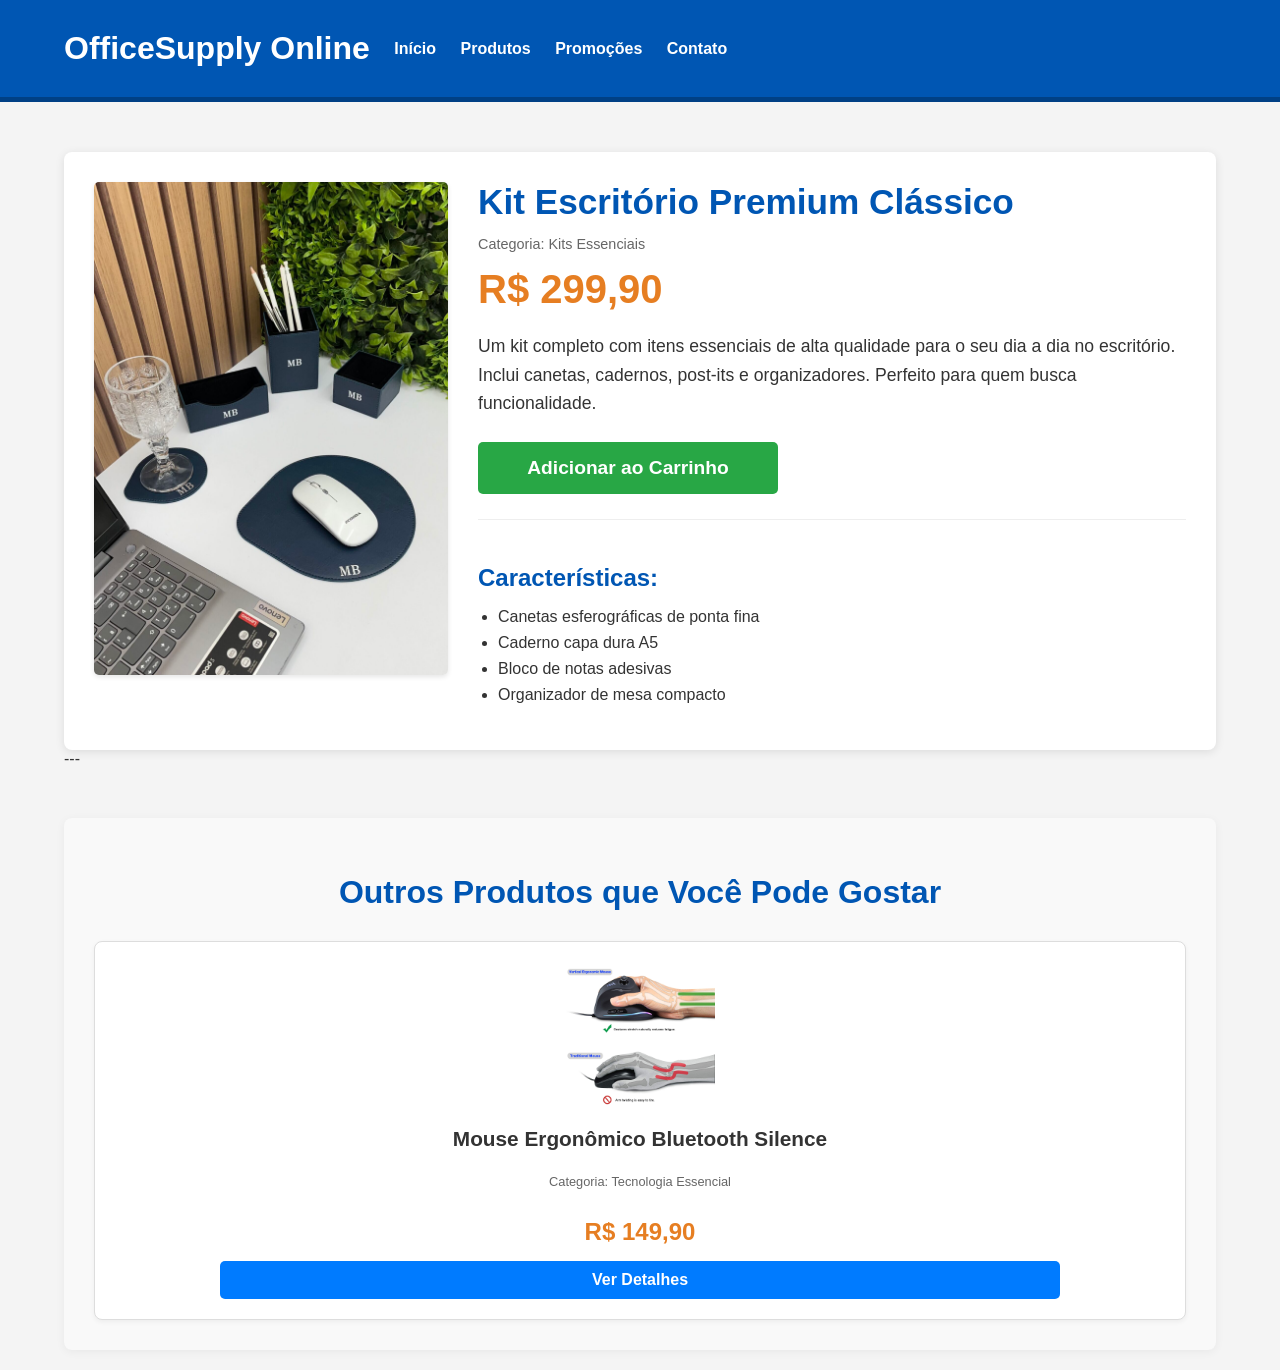
<file: index.html>
<!DOCTYPE html>
<html lang="pt-br">
<head>
    <meta charset="UTF-8">
    <meta name="viewport" content="width=device-width, initial-scale=1.0">
    <title>OfficeSupply Online</title>
    <script>
        (function () {
            const CHAVE = 'officesupply_ab_variant';
            const params = new URLSearchParams(window.location.search);
            let variante = null;

            try {
                // Permite limpar o sorteio para testar novamente (?reset=1)
                if (params.get('reset') === '1') {
                    localStorage.removeItem(CHAVE);
                }

                variante = localStorage.getItem(CHAVE);

                // Divisão 50/50 na primeira visita
                if (variante !== 'A' && variante !== 'B') {
                    variante = Math.random() < 0.5 ? 'A' : 'B';
                    localStorage.setItem(CHAVE, variante);
                }
            } catch (e) {
                variante = Math.random() < 0.5 ? 'A' : 'B';
            }

            const destino = variante === 'A'
                ? 'product-page-control.html'
                : 'product-page-variant.html';

            window.location.replace(destino);
        })();
    </script>
</head>
<body>
    <p>Redirecionando para a página do produto...</p>
    <noscript>
        <p>JavaScript está desativado. Acesse diretamente:</p>
        <ul>
            <li><a href="product-page-control.html">Versão A (Controle)</a></li>
            <li><a href="product-page-variant.html">Versão B (Variante)</a></li>
        </ul>
    </noscript>
</body>
</html>
</file>
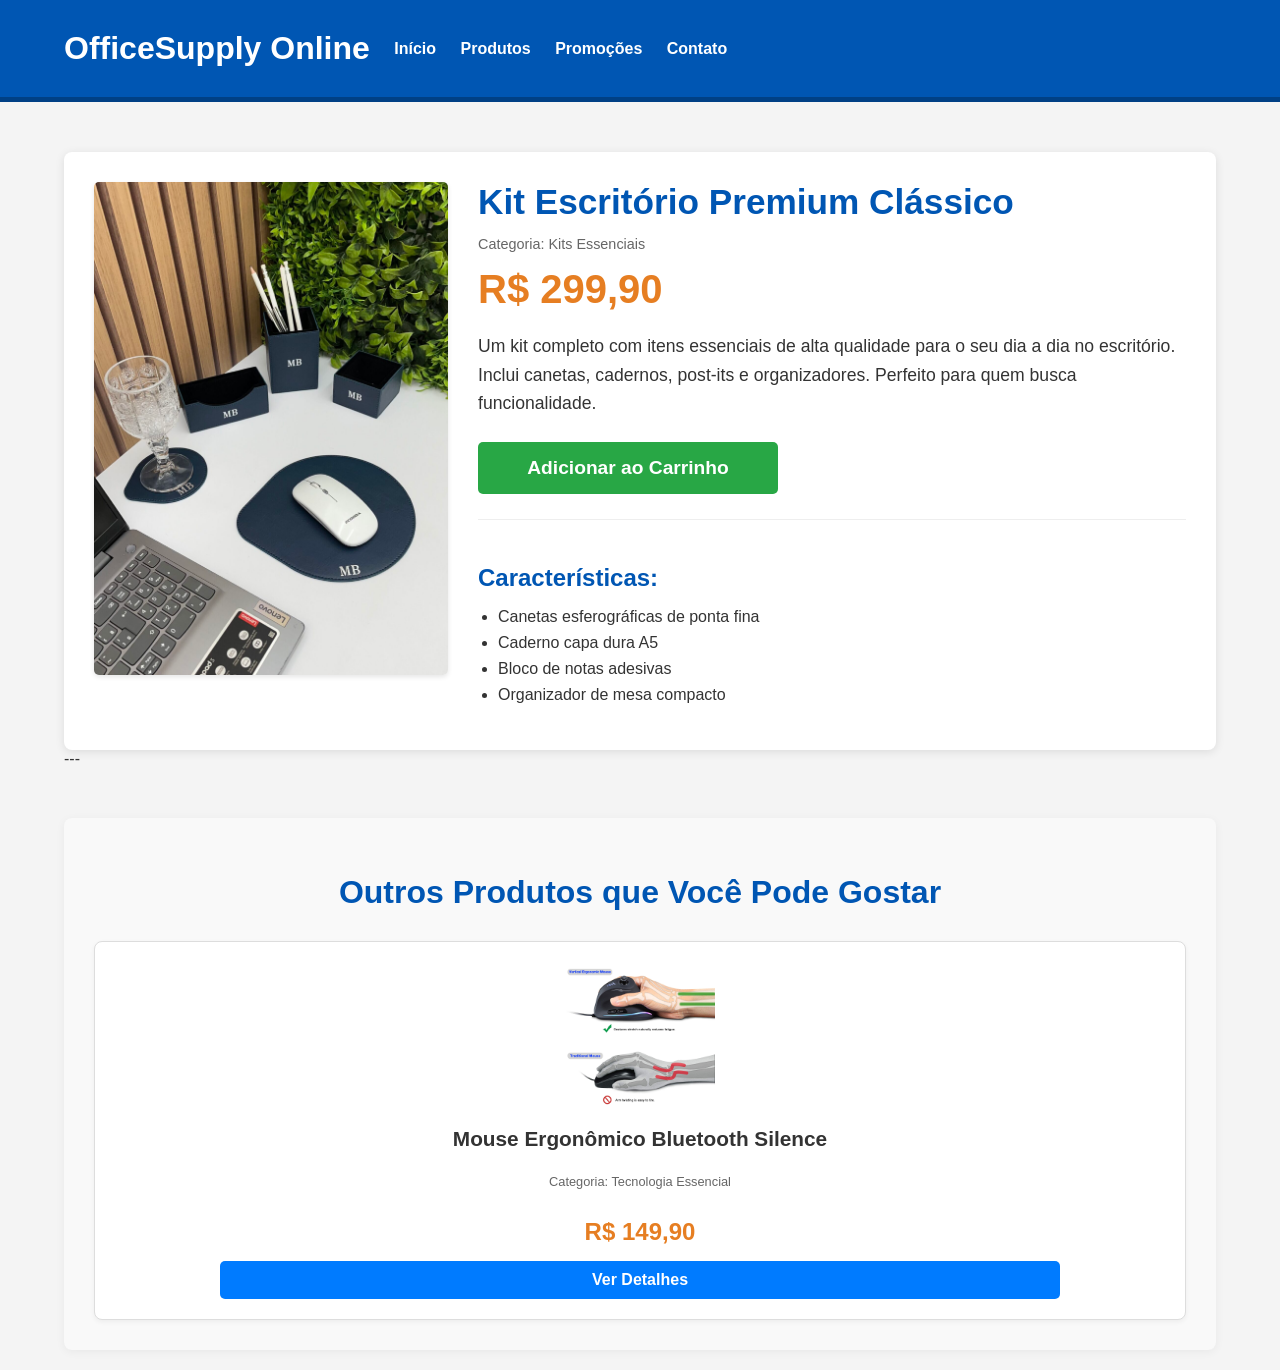
<file: product-page-control.html>
<!DOCTYPE html>
<html lang="pt-br">
<head>
    <meta charset="UTF-8">
    <meta name="viewport" content="width=device-width, initial-scale=1.0">
    <title>OfficeSupply Online - Kit Escritório Premium (Controle)</title>
    <link rel="stylesheet" href="style-control.css">
</head>
<body>
    <header>
        <div class="container">
            <h1>OfficeSupply Online</h1>
            <nav>
                <ul>
                    <li><a href="#">Início</a></li>
                    <li><a href="#">Produtos</a></li>
                    <li><a href="#">Promoções</a></li>
                    <li><a href="#">Contato</a></li>
                </ul>
            </nav>
        </div>
    </header>

    <main class="container">
        <section class="product-detail">
            <div class="product-image">
                <img src="img001.jpeg" alt="Kit Escritório Premium">
            </div>
            <div class="product-info">
                <h2 class="product-title">Kit Escritório Premium Clássico</h2>
                <p class="product-category">Categoria: Kits Essenciais</p>
                <div class="product-price">
                    <span class="current-price">R$ 299,90</span>
                </div>
                <p class="product-description">
                    Um kit completo com itens essenciais de alta qualidade para o seu dia a dia no escritório. Inclui canetas, cadernos, post-its e organizadores. Perfeito para quem busca funcionalidade.
                </p>
                <button class="add-to-cart-btn">Adicionar ao Carrinho</button>
                <div class="product-features">
                    <h3>Características:</h3>
                    <ul>
                        <li>Canetas esferográficas de ponta fina</li>
                        <li>Caderno capa dura A5</li>
                        <li>Bloco de notas adesivas</li>
                        <li>Organizador de mesa compacto</li>
                    </ul>
                </div>
            </div>
        </section>

        ---

        <section class="featured-products">
            <h2>Outros Produtos que Você Pode Gostar</h2>
            <div class="product-grid">
                <div class="product-card">
                    <img src="mouse.jpg" alt="Mouse Ergonômico Bluetooth">
                    <h3>Mouse Ergonômico Bluetooth Silence</h3>
                    <p class="card-category">Categoria: Tecnologia Essencial</p>
                    <p class="card-price">R$ 149,90</p>
                    <button class="add-to-cart-btn-small">Ver Detalhes</button>
                </div>
</file>
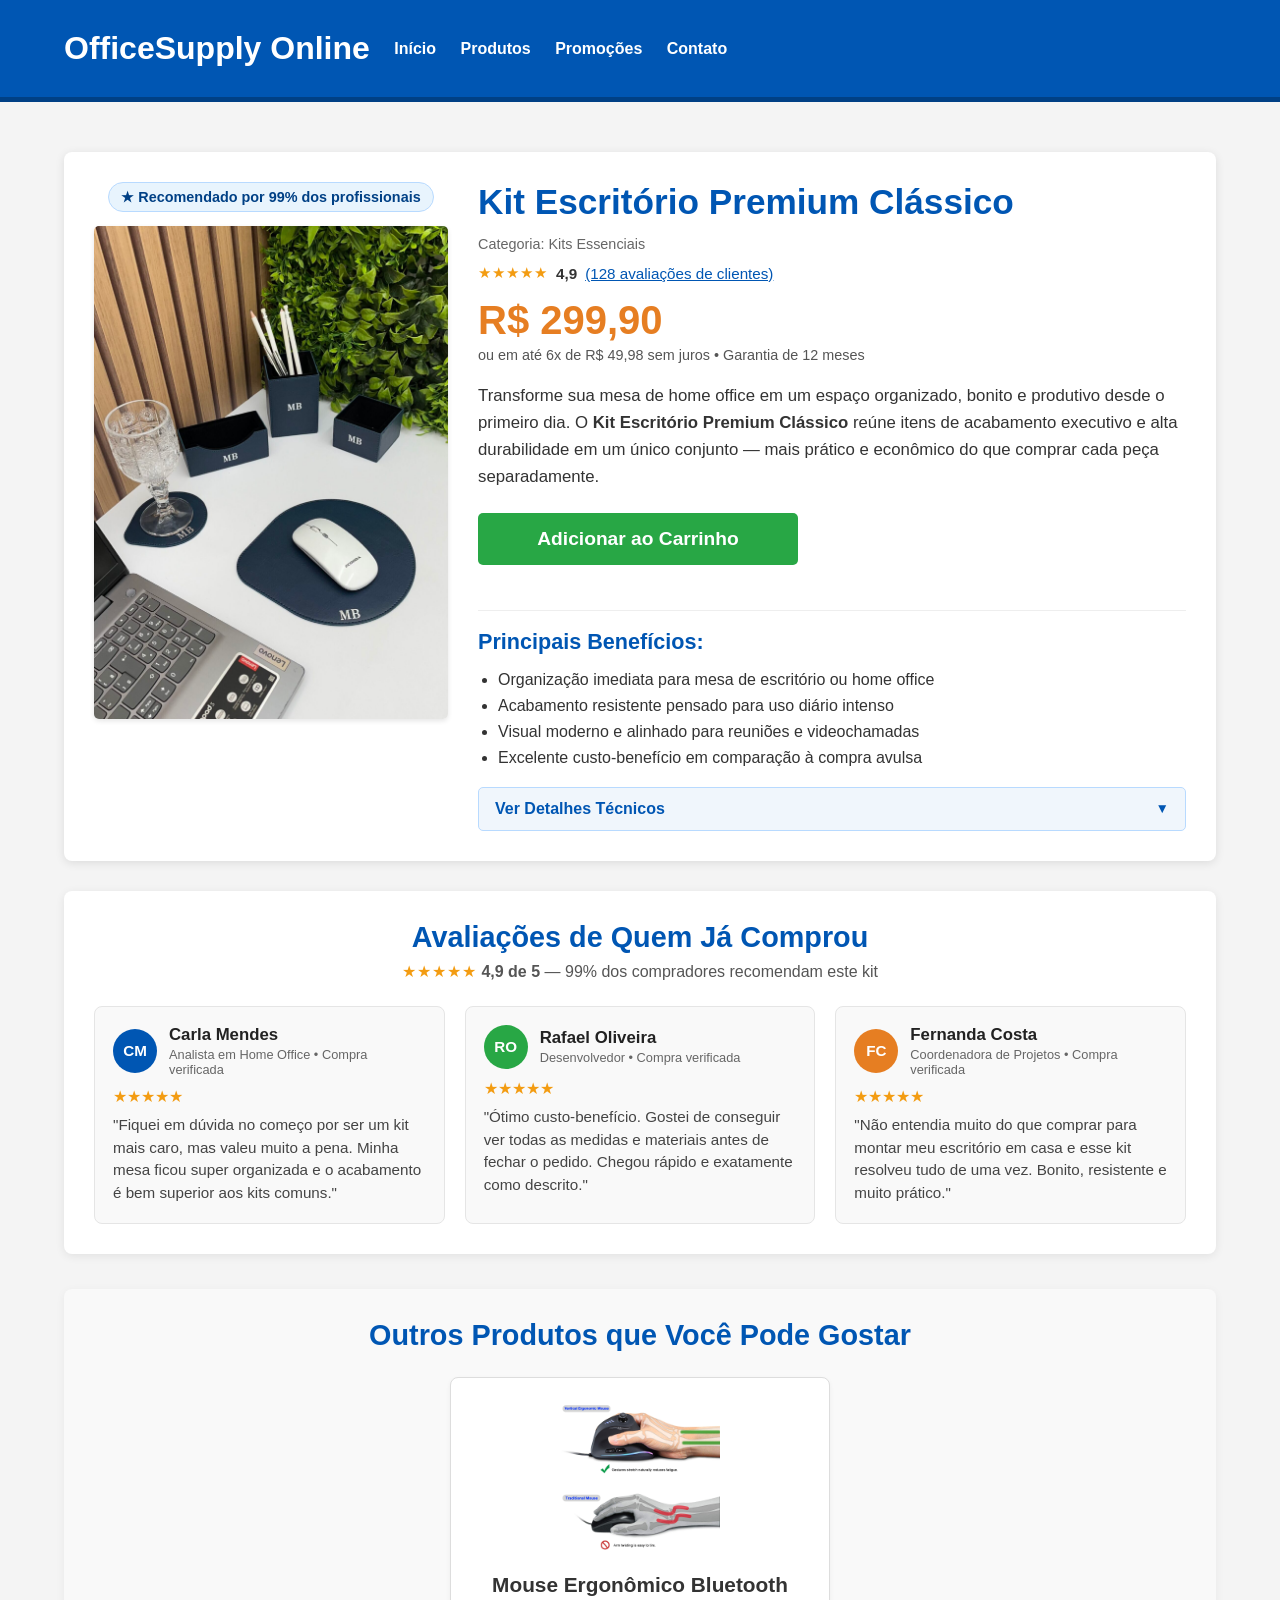
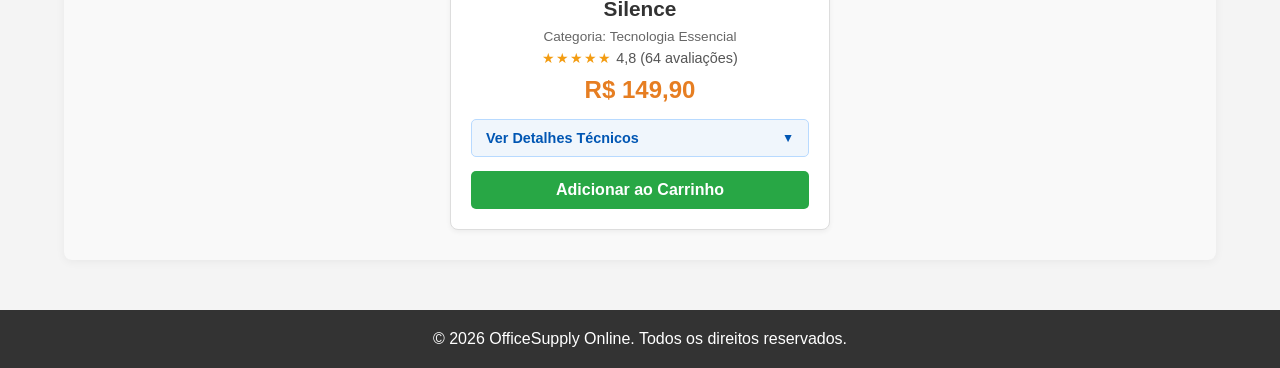
<file: product-page-variant.html>
<!DOCTYPE html>
<html lang="pt-br">
<head>
    <meta charset="UTF-8">
    <meta name="viewport" content="width=device-width, initial-scale=1.0">
    <title>OfficeSupply Online - Kit Escritório Premium (Variante B)</title>
    <link rel="stylesheet" href="style-variant.css">
</head>
<body>
    <header>
        <div class="container">
            <h1>OfficeSupply Online</h1>
            <nav>
                <ul>
                    <li><a href="#">Início</a></li>
                    <li><a href="#">Produtos</a></li>
                    <li><a href="#">Promoções</a></li>
                    <li><a href="#">Contato</a></li>
                </ul>
            </nav>
        </div>
    </header>

    <main class="container">
        <!-- Produto Principal -->
        <section class="product-detail">
            <div class="product-image">
                <span class="badge-recomendado">★ Recomendado por 99% dos profissionais</span>
                <img src="img001.jpeg" alt="Kit Escritório Premium Clássico">
            </div>

            <div class="product-info">
                <h2 class="product-title">Kit Escritório Premium Clássico</h2>
                <p class="product-category">Categoria: Kits Essenciais</p>

                <!-- Resumo das avaliações acima da dobra -->
                <div class="rating-summary">
                    <span class="stars" aria-label="Nota 4,9 de 5">★★★★★</span>
                    <span class="rating-score">4,9</span>
                    <a href="#avaliacoes" class="rating-link">(128 avaliações de clientes)</a>
                </div>

                <div class="product-price">
                    <span class="current-price">R$ 299,90</span>
                    <span class="installments">ou em até 6x de R$ 49,98 sem juros • Garantia de 12 meses</span>
                </div>

                <!-- Descrição mais convincente -->
                <p class="product-description">
                    Transforme sua mesa de home office em um espaço organizado, bonito e produtivo desde o primeiro dia. 
                    O <strong>Kit Escritório Premium Clássico</strong> reúne itens de acabamento executivo e alta durabilidade 
                    em um único conjunto — mais prático e econômico do que comprar cada peça separadamente.
                </p>

                <button class="add-to-cart-btn" id="btn-add-cart" type="button">Adicionar ao Carrinho</button>
                <p class="cart-feedback" id="cart-feedback" aria-live="polite"></p>

                <div class="product-features">
                    <h3>Principais Benefícios:</h3>
                    <ul>
                        <li>Organização imediata para mesa de escritório ou home office</li>
                        <li>Acabamento resistente pensado para uso diário intenso</li>
                        <li>Visual moderno e alinhado para reuniões e videochamadas</li>
                        <li>Excelente custo-benefício em comparação à compra avulsa</li>
                    </ul>
                </div>

                <!-- Toggle de Detalhes Técnicos -->
                <div class="tech-toggle-box">
                    <button class="toggle-btn" type="button" aria-expanded="false" aria-controls="kit-specs">
                        <span>Ver Detalhes Técnicos</span>
                        <span class="toggle-arrow">▼</span>
                    </button>
                    <div class="tech-specs" id="kit-specs" hidden>
                        <ul>
                            <li><strong>Itens inclusos:</strong> 1 organizador de mesa compacto, 1 porta-canetas, 1 porta-objetos, 1 mousepad ergonômico, 1 porta-copos, canetas esferográficas ponta fina (0,7 mm), caderno capa dura A5 e bloco de notas adesivas.</li>
                            <li><strong>Material principal:</strong> Couro sintético de alta densidade com costura reforçada e interior aveludado.</li>
                            <li><strong>Dimensões do organizador:</strong> 16 cm × 9 cm × 8 cm.</li>
                            <li><strong>Peso total do kit:</strong> 1,15 kg.</li>
                            <li><strong>Garantia:</strong> 12 meses contra defeitos de fabricação + 30 dias para troca fácil.</li>
                        </ul>
                    </div>
                </div>
            </div>
        </section>

        <!-- Seção de Avaliações de Usuários -->
        <section class="reviews-section" id="avaliacoes">
            <div class="reviews-header">
                <h2>Avaliações de Quem Já Comprou</h2>
                <p class="reviews-subtitle">
                    <span class="stars">★★★★★</span>
                    <strong>4,9 de 5</strong> — 99% dos compradores recomendam este kit
                </p>
            </div>

            <div class="reviews-grid">
                <article class="review-card">
                    <div class="review-top">
                        <div class="avatar avatar-blue" aria-hidden="true">CM</div>
                        <div>
                            <h3>Carla Mendes</h3>
                            <p class="reviewer-role">Analista em Home Office • Compra verificada</p>
                        </div>
                    </div>
                    <div class="review-stars">★★★★★</div>
                    <p class="review-text">
                        "Fiquei em dúvida no começo por ser um kit mais caro, mas valeu muito a pena. Minha mesa ficou super organizada e o acabamento é bem superior aos kits comuns."
                    </p>
                </article>

                <article class="review-card">
                    <div class="review-top">
                        <div class="avatar avatar-green" aria-hidden="true">RO</div>
                        <div>
                            <h3>Rafael Oliveira</h3>
                            <p class="reviewer-role">Desenvolvedor • Compra verificada</p>
                        </div>
                    </div>
                    <div class="review-stars">★★★★★</div>
                    <p class="review-text">
                        "Ótimo custo-benefício. Gostei de conseguir ver todas as medidas e materiais antes de fechar o pedido. Chegou rápido e exatamente como descrito."
                    </p>
                </article>

                <article class="review-card">
                    <div class="review-top">
                        <div class="avatar avatar-orange" aria-hidden="true">FC</div>
                        <div>
                            <h3>Fernanda Costa</h3>
                            <p class="reviewer-role">Coordenadora de Projetos • Compra verificada</p>
                        </div>
                    </div>
                    <div class="review-stars">★★★★★</div>
                    <p class="review-text">
                        "Não entendia muito do que comprar para montar meu escritório em casa e esse kit resolveu tudo de uma vez. Bonito, resistente e muito prático."
                    </p>
                </article>
            </div>
        </section>

        <!-- Produtos em Destaque -->
        <section class="featured-products">
            <h2>Outros Produtos que Você Pode Gostar</h2>
            <div class="product-grid">
                <div class="product-card">
                    <img src="mouse.jpg" alt="Mouse Ergonômico Bluetooth Silence">
                    <h3>Mouse Ergonômico Bluetooth Silence</h3>
                    <p class="card-category">Categoria: Tecnologia Essencial</p>
                    <p class="card-rating"><span class="stars">★★★★★</span> 4,8 (64 avaliações)</p>
                    <p class="card-price">R$ 149,90</p>

                    <!-- Toggle de Detalhes Técnicos do Mouse -->
                    <button class="toggle-btn toggle-btn-small" type="button" aria-expanded="false" aria-controls="mouse-specs">
                        <span>Ver Detalhes Técnicos</span>
                        <span class="toggle-arrow">▼</span>
                    </button>
                    <div class="tech-specs tech-specs-small" id="mouse-specs" hidden>
                        <ul>
                            <li><strong>Ergonomia:</strong> Design vertical que reduz a torção e fadiga do punho.</li>
                            <li><strong>Sensor:</strong> Óptico de alta precisão com ajuste até 10.000 DPI.</li>
                            <li><strong>Conexão:</strong> Bluetooth 5.0 + modo cabeado USB.</li>
                            <li><strong>Cliques:</strong> Tecnologia Silence (redução de ruído em até 90%).</li>
                            <li><strong>Compatibilidade:</strong> Windows, macOS e Linux.</li>
                            <li><strong>Garantia:</strong> 12 meses.</li>
                        </ul>
                    </div>

                    <button class="add-to-cart-btn-small" type="button" data-product="Mouse Ergonômico Bluetooth Silence">Adicionar ao Carrinho</button>
                </div>
            </div>
        </section>
    </main>

    <footer>
        <p>&copy; 2026 OfficeSupply Online. Todos os direitos reservados.</p>
    </footer>

    <script>
        // Toggle de detalhes técnicos (Kit e Mouse)
        document.querySelectorAll('.toggle-btn').forEach(function (button) {
            button.addEventListener('click', function () {
                const targetId = button.getAttribute('aria-controls');
                const content = document.getElementById(targetId);
                const isOpen = button.getAttribute('aria-expanded') === 'true';

                button.setAttribute('aria-expanded', String(!isOpen));
                content.hidden = isOpen;
                button.querySelector('span:first-child').textContent = isOpen
                    ? 'Ver Detalhes Técnicos'
                    : 'Ocultar Detalhes Técnicos';
            });
        });

        // Feedback simples ao clicar em "Adicionar ao Carrinho"
        const mainAddBtn = document.getElementById('btn-add-cart');
        const feedback = document.getElementById('cart-feedback');

        mainAddBtn.addEventListener('click', function () {
            feedback.textContent = '✓ Kit Escritório Premium Clássico adicionado ao carrinho!';
            mainAddBtn.textContent = '✓ Adicionado ao Carrinho';
            setTimeout(function () {
                mainAddBtn.textContent = 'Adicionar ao Carrinho';
            }, 2500);
        });

        document.querySelectorAll('.add-to-cart-btn-small').forEach(function (btn) {
            btn.addEventListener('click', function () {
                const original = btn.textContent;
                btn.textContent = '✓ Adicionado!';
                setTimeout(function () {
                    btn.textContent = original;
                }, 2000);
            });
        });
    </script>
</body>
</html>
</file>
<file: style-control.css>
/* Estilos Gerais */
body {
    font-family: Arial, sans-serif;
    margin: 0;
    padding: 0;
    background-color: #f4f4f4;
    color: #333;
}

.container {
    width: 90%;
    max-width: 1200px;
    margin: 0 auto;
    padding: 20px 0;
}

/* Header */
header {
    background-color: #0056b3; /* Azul mais escuro */
    color: white;
    padding: 10px 0;
    border-bottom: 5px solid #004085;
}

header h1 {
    margin: 0;
    padding: 0;
    display: inline-block;
    vertical-align: middle;
}

header nav {
    display: inline-block;
    vertical-align: middle;
    margin-left: 20px;
}

header nav ul {
    list-style: none;
    margin: 0;
    padding: 0;
}

header nav ul li {
    display: inline;
    margin-right: 20px;
}

header nav ul li a {
    color: white;
    text-decoration: none;
    font-weight: bold;
}

/* Main Content - Detalhes do Produto Principal */
.product-detail {
    background-color: white;
    padding: 30px;
    margin-top: 30px;
    border-radius: 8px;
    box-shadow: 0 2px 10px rgba(0,0,0,0.1);
    display: flex;
    flex-wrap: wrap; /* Permite quebrar em telas menores */
    gap: 30px;
}

.product-image {
    flex: 1; /* Ocupa o espaço disponível */
    min-width: 300px; /* Garante tamanho mínimo em telas menores */
    text-align: center;
}

.product-image img {
    max-width: 100%;
    height: auto;
    border-radius: 5px;
    box-shadow: 0 2px 5px rgba(0,0,0,0.1);
}

.product-info {
    flex: 2; /* Ocupa o dobro do espaço da imagem */
    min-width: 350px; /* Garante tamanho mínimo em telas menores */
}

.product-title {
    font-size: 2.2em;
    color: #0056b3;
    margin-top: 0;
    margin-bottom: 10px;
}

.product-category {
    font-size: 0.9em;
    color: #666;
    margin-bottom: 15px;
}

.product-price .current-price {
    font-size: 2.5em;
    color: #e67e22; /* Laranja */
    font-weight: bold;
    display: block;
    margin-bottom: 20px;
}

.product-description {
    font-size: 1.1em;
    line-height: 1.6;
    margin-bottom: 25px;
}

.add-to-cart-btn {
    background-color: #28a745; /* Verde */
    color: white;
    padding: 15px 30px;
    border: none;
    border-radius: 5px;
    font-size: 1.2em;
    font-weight: bold;
    cursor: pointer;
    transition: background-color 0.3s ease;
    width: 100%; /* Ocupa largura total */
    max-width: 300px; /* Limita o tamanho em telas grandes */
    display: block; /* Garante que fique em uma nova linha */
    margin-bottom: 25px;
}

.add-to-cart-btn:hover {
    background-color: #218838;
}

.product-features {
    margin-top: 20px;
    border-top: 1px solid #eee;
    padding-top: 20px;
}

.product-features h3 {
    font-size: 1.5em;
    color: #0056b3;
    margin-bottom: 10px;
}

.product-features ul {
    list-style-type: disc;
    margin-left: 20px;
    padding-left: 0;
}

.product-features ul li {
    margin-bottom: 8px;
    font-size: 1em;
}

/* Nova Seção: Produtos em Destaque */
.featured-products {
    margin-top: 50px;
    padding: 30px;
    background-color: #f9f9f9;
    border-radius: 8px;
    box-shadow: 0 2px 10px rgba(0,0,0,0.05);
    text-align: center; /* Centraliza o título */
}

.featured-products h2 {
    font-size: 2em;
    color: #0056b3;
    margin-bottom: 30px;
}

.product-grid {
    display: grid;
    grid-template-columns: repeat(auto-fit, minmax(250px, 1fr)); /* Responsivo: 250px por coluna, auto-ajuste */
    gap: 25px;
    justify-content: center; /* Centraliza cards se houver espaço */
}

.product-card {
    background-color: white;
    border: 1px solid #ddd;
    border-radius: 8px;
    padding: 20px;
    box-shadow: 0 2px 5px rgba(0,0,0,0.05);
    text-align: center;
    display: flex;
    flex-direction: column;
    justify-content: space-between; /* Espaça os elementos */
    align-items: center;
}

.product-card img {
    max-width: 100%;
    height: 150px; /* Altura fixa para consistência */
    object-fit: contain; /* Garante que a imagem caiba sem cortar */
    margin-bottom: 15px;
}

.product-card h3 {
    font-size: 1.3em;
    color: #333;
    margin-top: 0;
    margin-bottom: 10px;
    flex-grow: 1; /* Permite que o título ocupe espaço */
}

.card-category {
    font-size: 0.8em;
    color: #666;
    margin-bottom: 5px;
}

.card-price {
    font-size: 1.5em;
    color: #e67e22;
    font-weight: bold;
    margin-bottom: 15px;
}

.add-to-cart-btn-small {
    background-color: #007bff; /* Azul para "Ver Detalhes" */
    color: white;
    padding: 10px 20px;
    border: none;
    border-radius: 5px;
    font-size: 1em;
    font-weight: bold;
    cursor: pointer;
    transition: background-color 0.3s ease;
    width: 80%; /* Ocupa 80% da largura do card */
}

.add-to-cart-btn-small:hover {
    background-color: #0056b3;
}


/* Footer */
footer {
    background-color: #333;
    color: white;
    text-align: center;
    padding: 20px 0;
    margin-top: 30px;
}

footer p {
    margin: 0;
}

/* Responsividade Básica */
@media (max-width: 768px) {
    .product-detail {
        flex-direction: column;
        padding: 20px;
    }

    .product-info {
        min-width: unset; /* Remove min-width para telas pequenas */
    }

    .add-to-cart-btn {
        max-width: none; /* Ocupa toda a largura */
    }

    .product-grid {
        grid-template-columns: 1fr; /* Uma coluna em telas pequenas */
    }
}
</file>
<file: style-variant.css>
/* Estilos Gerais (mantendo a base visual da Versão de Controle) */
body {
    font-family: Arial, sans-serif;
    margin: 0;
    padding: 0;
    background-color: #f4f4f4;
    color: #333;
}

.container {
    width: 90%;
    max-width: 1200px;
    margin: 0 auto;
    padding: 20px 0;
}

/* Header */
header {
    background-color: #0056b3;
    color: white;
    padding: 10px 0;
    border-bottom: 5px solid #004085;
}

header h1 {
    margin: 0;
    padding: 0;
    display: inline-block;
    vertical-align: middle;
}

header nav {
    display: inline-block;
    vertical-align: middle;
    margin-left: 20px;
}

header nav ul {
    list-style: none;
    margin: 0;
    padding: 0;
}

header nav ul li {
    display: inline;
    margin-right: 20px;
}

header nav ul li a {
    color: white;
    text-decoration: none;
    font-weight: bold;
}

/* Detalhes do Produto Principal */
.product-detail {
    background-color: white;
    padding: 30px;
    margin-top: 30px;
    border-radius: 8px;
    box-shadow: 0 2px 10px rgba(0, 0, 0, 0.1);
    display: flex;
    flex-wrap: wrap;
    gap: 30px;
}

.product-image {
    flex: 1;
    min-width: 300px;
    text-align: center;
}

.badge-recomendado {
    display: inline-block;
    background-color: #e8f4fd;
    color: #004085;
    border: 1px solid #b8daff;
    font-size: 0.9em;
    font-weight: bold;
    padding: 6px 12px;
    border-radius: 20px;
    margin-bottom: 14px;
}

.product-image img {
    max-width: 100%;
    height: auto;
    border-radius: 5px;
    box-shadow: 0 2px 5px rgba(0, 0, 0, 0.1);
}

.product-info {
    flex: 2;
    min-width: 350px;
}

.product-title {
    font-size: 2.2em;
    color: #0056b3;
    margin-top: 0;
    margin-bottom: 8px;
}

.product-category {
    font-size: 0.9em;
    color: #666;
    margin-bottom: 12px;
}

/* Avaliação resumida */
.rating-summary {
    display: flex;
    align-items: center;
    gap: 8px;
    margin-bottom: 16px;
    font-size: 0.95em;
}

.stars {
    color: #f39c12;
    letter-spacing: 1px;
}

.rating-score {
    font-weight: bold;
    color: #333;
}

.rating-link {
    color: #0056b3;
    text-decoration: underline;
}

.product-price .current-price {
    font-size: 2.5em;
    color: #e67e22;
    font-weight: bold;
    display: block;
    margin-bottom: 4px;
}

.product-price .installments {
    display: block;
    font-size: 0.9em;
    color: #555;
    margin-bottom: 20px;
}

.product-description {
    font-size: 1.05em;
    line-height: 1.6;
    margin-bottom: 22px;
}

.add-to-cart-btn {
    background-color: #28a745;
    color: white;
    padding: 15px 30px;
    border: none;
    border-radius: 5px;
    font-size: 1.2em;
    font-weight: bold;
    cursor: pointer;
    transition: background-color 0.3s ease;
    width: 100%;
    max-width: 320px;
    display: block;
    margin-bottom: 10px;
}

.add-to-cart-btn:hover {
    background-color: #218838;
}

.cart-feedback {
    color: #218838;
    font-size: 0.95em;
    font-weight: bold;
    min-height: 20px;
    margin: 0 0 15px 0;
}

.product-features {
    margin-top: 15px;
    border-top: 1px solid #eee;
    padding-top: 18px;
}

.product-features h3 {
    font-size: 1.35em;
    color: #0056b3;
    margin-top: 0;
    margin-bottom: 10px;
}

.product-features ul {
    list-style-type: disc;
    margin-left: 20px;
    padding-left: 0;
}

.product-features ul li {
    margin-bottom: 8px;
    font-size: 1em;
}

/* Toggle de Detalhes Técnicos */
.tech-toggle-box {
    margin-top: 20px;
}

.toggle-btn {
    background-color: #f0f6fc;
    color: #0056b3;
    border: 1px solid #b8daff;
    border-radius: 5px;
    padding: 12px 16px;
    font-size: 1em;
    font-weight: bold;
    cursor: pointer;
    width: 100%;
    display: flex;
    justify-content: space-between;
    align-items: center;
    transition: background-color 0.2s ease;
}

.toggle-btn:hover {
    background-color: #e2effb;
}

.toggle-arrow {
    font-size: 0.85em;
    transition: transform 0.2s ease;
}

.toggle-btn[aria-expanded="true"] .toggle-arrow {
    transform: rotate(180deg);
}

.tech-specs {
    background-color: #fafafa;
    border: 1px solid #e0e0e0;
    border-top: none;
    border-radius: 0 0 5px 5px;
    padding: 16px 20px;
    text-align: left;
}

.tech-specs ul {
    margin: 0;
    padding-left: 18px;
}

.tech-specs ul li {
    margin-bottom: 8px;
    font-size: 0.95em;
    line-height: 1.5;
}

.tech-specs ul li:last-child {
    margin-bottom: 0;
}

/* Seção de Avaliações */
.reviews-section {
    background-color: white;
    padding: 30px;
    margin-top: 30px;
    border-radius: 8px;
    box-shadow: 0 2px 10px rgba(0, 0, 0, 0.08);
}

.reviews-header {
    text-align: center;
    margin-bottom: 25px;
}

.reviews-header h2 {
    font-size: 1.8em;
    color: #0056b3;
    margin: 0 0 8px 0;
}

.reviews-subtitle {
    margin: 0;
    color: #555;
    font-size: 1em;
}

.reviews-grid {
    display: grid;
    grid-template-columns: repeat(auto-fit, minmax(260px, 1fr));
    gap: 20px;
}

.review-card {
    background-color: #f9f9f9;
    border: 1px solid #e5e5e5;
    border-radius: 8px;
    padding: 18px;
}

.review-top {
    display: flex;
    align-items: center;
    gap: 12px;
    margin-bottom: 10px;
}

.avatar {
    width: 44px;
    height: 44px;
    border-radius: 50%;
    color: white;
    font-weight: bold;
    font-size: 0.95em;
    display: flex;
    align-items: center;
    justify-content: center;
    flex-shrink: 0;
}

.avatar-blue {
    background-color: #0056b3;
}

.avatar-green {
    background-color: #28a745;
}

.avatar-orange {
    background-color: #e67e22;
}

.review-top h3 {
    margin: 0;
    font-size: 1.05em;
    color: #222;
}

.reviewer-role {
    margin: 2px 0 0 0;
    font-size: 0.8em;
    color: #666;
}

.review-stars {
    color: #f39c12;
    font-size: 1em;
    margin-bottom: 8px;
}

.review-text {
    margin: 0;
    font-size: 0.95em;
    line-height: 1.5;
    color: #444;
}

/* Produtos em Destaque */
.featured-products {
    margin-top: 35px;
    padding: 30px;
    background-color: #f9f9f9;
    border-radius: 8px;
    box-shadow: 0 2px 10px rgba(0, 0, 0, 0.05);
    text-align: center;
}

.featured-products h2 {
    font-size: 1.8em;
    color: #0056b3;
    margin-top: 0;
    margin-bottom: 25px;
}

.product-grid {
    display: grid;
    grid-template-columns: repeat(auto-fit, minmax(280px, 380px));
    gap: 25px;
    justify-content: center;
}

.product-card {
    background-color: white;
    border: 1px solid #ddd;
    border-radius: 8px;
    padding: 20px;
    box-shadow: 0 2px 5px rgba(0, 0, 0, 0.05);
    text-align: center;
    display: flex;
    flex-direction: column;
    align-items: center;
}

.product-card img {
    max-width: 100%;
    height: 160px;
    object-fit: contain;
    margin-bottom: 15px;
}

.product-card h3 {
    font-size: 1.3em;
    color: #333;
    margin: 0 0 8px 0;
}

.card-category {
    font-size: 0.85em;
    color: #666;
    margin: 0 0 6px 0;
}

.card-rating {
    font-size: 0.9em;
    color: #555;
    margin: 0 0 10px 0;
}

.card-price {
    font-size: 1.5em;
    color: #e67e22;
    font-weight: bold;
    margin: 0 0 15px 0;
}

.toggle-btn-small {
    font-size: 0.9em;
    padding: 10px 14px;
    margin-bottom: 0;
}

.tech-specs-small {
    width: 100%;
    box-sizing: border-box;
    font-size: 0.9em;
}

.add-to-cart-btn-small {
    background-color: #28a745;
    color: white;
    padding: 10px 20px;
    border: none;
    border-radius: 5px;
    font-size: 1em;
    font-weight: bold;
    cursor: pointer;
    transition: background-color 0.3s ease;
    width: 100%;
    margin-top: 14px;
}

.add-to-cart-btn-small:hover {
    background-color: #218838;
}

/* Footer */
footer {
    background-color: #333;
    color: white;
    text-align: center;
    padding: 20px 0;
    margin-top: 30px;
}

footer p {
    margin: 0;
}

/* Responsividade */
@media (max-width: 768px) {
    .product-detail {
        flex-direction: column;
        padding: 20px;
    }

    .product-info {
        min-width: unset;
    }

    .add-to-cart-btn {
        max-width: none;
    }

    .product-grid {
        grid-template-columns: 1fr;
    }
}
</file>
